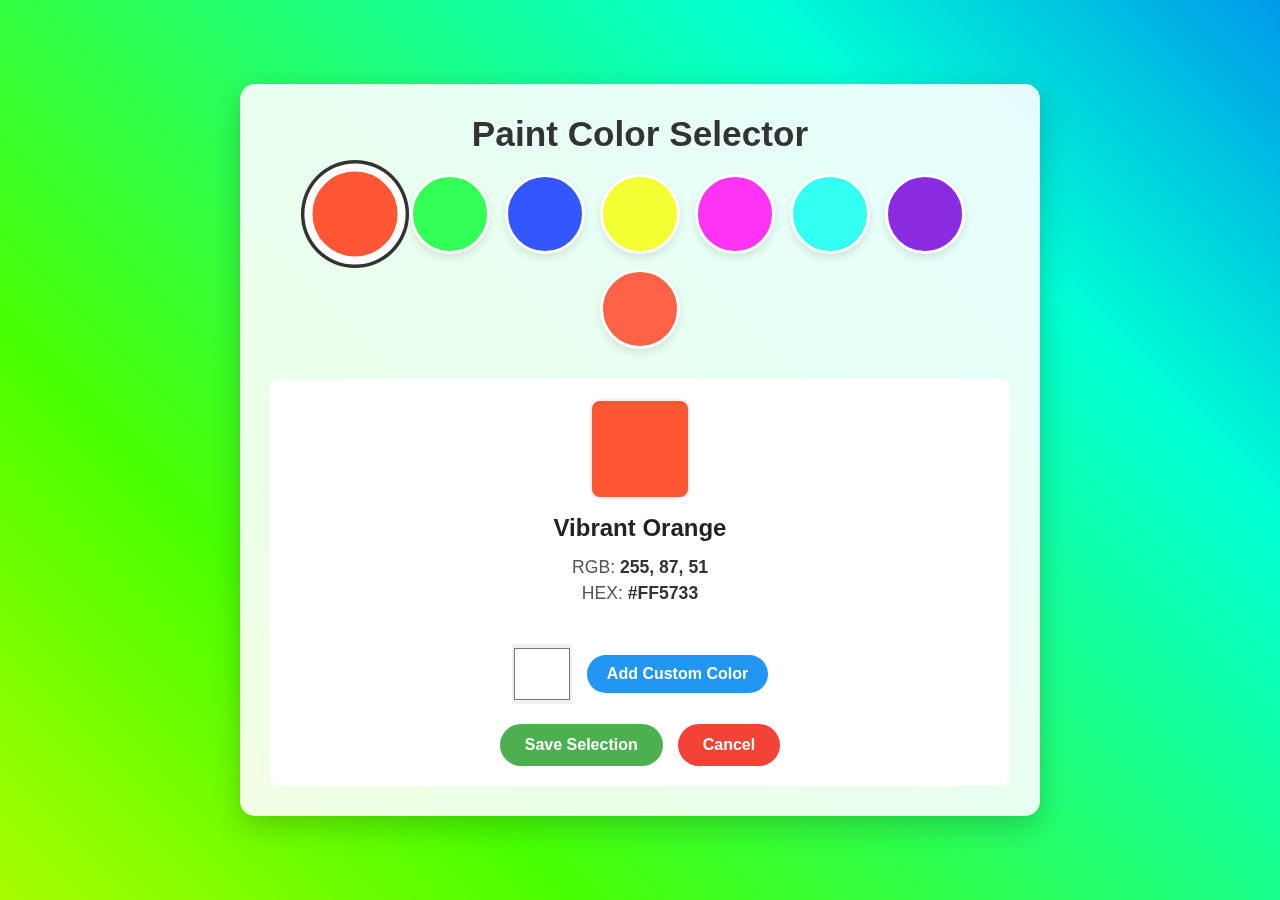
<file: color.html>
<!DOCTYPE html>
<html lang="en">
<head>
    <meta charset="UTF-8">
    <meta name="viewport" content="width=device-width, initial-scale=1.0">
    <title>Paint Color Selector</title>
    <style>
        * {
            margin: 0;
            padding: 0;
            box-sizing: border-box;
            font-family: 'Arial', sans-serif;
        }

        body {
            min-height: 100vh;
            background: linear-gradient(45deg, #ff0000, #ff7300, #fffb00, #48ff00, #00ffd5, #002bff, #7a00ff, #ff00c8, #ff0000);
            background-size: 400% 400%;
            animation: gradientBG 15s ease infinite;
            display: flex;
            justify-content: center;
            align-items: center;
            padding: 20px;
        }

        @keyframes gradientBG {
            0% {
                background-position: 0% 50%;
            }
            50% {
                background-position: 100% 50%;
            }
            100% {
                background-position: 0% 50%;
            }
        }

        .container {
            background-color: rgba(255, 255, 255, 0.9);
            border-radius: 15px;
            box-shadow: 0 10px 30px rgba(0, 0, 0, 0.2);
            padding: 30px;
            width: 100%;
            max-width: 800px;
            backdrop-filter: blur(5px);
        }

        h1 {
            text-align: center;
            color: #333;
            margin-bottom: 20px;
            font-size: 2.2rem;
        }

        .color-picker {
            display: flex;
            flex-wrap: wrap;
            gap: 15px;
            justify-content: center;
            margin-bottom: 30px;
        }

        .color-option {
            width: 80px;
            height: 80px;
            border-radius: 50%;
            cursor: pointer;
            transition: transform 0.3s, box-shadow 0.3s;
            border: 3px solid white;
            box-shadow: 0 4px 8px rgba(0, 0, 0, 0.1);
        }

        .color-option:hover {
            transform: scale(1.1);
            box-shadow: 0 6px 12px rgba(0, 0, 0, 0.2);
        }

        .color-option.selected {
            transform: scale(1.15);
            box-shadow: 0 0 0 4px white, 0 0 0 7px #333;
        }

        .color-details {
            background-color: white;
            border-radius: 10px;
            padding: 20px;
            margin-top: 20px;
            display: flex;
            flex-direction: column;
            align-items: center;
        }

        .selected-color-display {
            width: 100px;
            height: 100px;
            border-radius: 10px;
            margin-bottom: 15px;
            border: 2px solid #eee;
        }

        .color-values {
            text-align: center;
            margin-bottom: 15px;
        }

        .color-values p {
            margin: 5px 0;
            font-size: 1.1rem;
            color: #555;
        }

        .color-values span {
            font-weight: bold;
            color: #333;
        }

        .color-name {
            font-size: 1.5rem;
            font-weight: bold;
            margin-bottom: 10px;
            color: #222;
        }

        .action-buttons {
            display: flex;
            gap: 15px;
            justify-content: center;
            margin-top: 20px;
        }

        button {
            padding: 12px 25px;
            border: none;
            border-radius: 50px;
            font-size: 1rem;
            font-weight: bold;
            cursor: pointer;
            transition: all 0.3s;
        }

        .save-btn {
            background-color: #4CAF50;
            color: white;
        }

        .save-btn:hover {
            background-color: #3e8e41;
            transform: translateY(-2px);
        }

        .cancel-btn {
            background-color: #f44336;
            color: white;
        }

        .cancel-btn:hover {
            background-color: #d32f2f;
            transform: translateY(-2px);
        }

        .custom-color {
            display: flex;
            align-items: center;
            margin-top: 20px;
            gap: 15px;
        }

        input[type="color"] {
            width: 60px;
            height: 60px;
            border: none;
            cursor:pointer;
        }

        .custom-color button {
            padding: 10px 20px;
            background-color: #2196F3;
            color: white;
        }

        .custom-color button:hover {
            background-color: #0b7dda;
        }
    </style>
</head>
<body>
    <div class="container">
        <h1>Paint Color Selector</h1>
        
        <div class="color-picker">
            <div class="color-option" style="background-color: #FF5733;" data-name="Vibrant Orange" data-rgb="255, 87, 51" data-hex="#FF5733"></div>
            <div class="color-option" style="background-color: #33FF57;" data-name="Electric Green" data-rgb="51, 255, 87" data-hex="#33FF57"></div>
            <div class="color-option" style="background-color: #3357FF;" data-name "Bright Blue" data-rgb="51, 87, 255" data-hex="#3357FF"></div>
            <div class="color-option" style="background-color: #F3FF33;" data-name="Lemon Yellow" data-rgb="243, 255, 51" data-hex="#F3FF33"></div>
            <div class="color-option" style="background-color: #FF33F3;" data-name="Pink Flash" data-rgb="255, 51, 243" data-hex="#FF33F3"></div>
            <div class="color-option" style="background-color: #33FFF3;" data-name="Aqua Sky" data-rgb="51, 255, 243" data-hex="#33FFF3"></div>
            <div class="color-option" style="background-color: #8A2BE2;" data-name="Royal Purple" data-rgb="138, 43, 226" data-hex="#8A2BE2"></div>
            <div class="color-option" style="background-color: #FF6347;" data-name="Tomato Red" data-rgb="255, 99, 71" data-hex="#FF6347"></div>
        </div>
        
        <div class="color-details">
            <div class="selected-color-display" id="selectedColorDisplay" style="background-color: #ffffff;"></div>
            <div class="color-name" id="colorName">Select a color</div>
            <div class="color-values">
                <p>RGB: <span id="rgbValue">-</span></p>
                <p>HEX: <span id="hexValue">-</span></p>
            </div>
            
            <div class="custom-color">
                <input type="color" id="customColorPicker" value="#ffffff">
                <button id="addCustomColor">Add Custom Color</button>
            </div>
            
            <div class="action-buttons">
                <button class="save-btn">Save Selection</button>
                <a href="index.html"><button class="cancel-btn">Cancel</button></a>
            </div>
        </div>
    </div>

    <script>
        document.addEventListener('DOMContentLoaded', function() {
            const colorOptions = document.querySelectorAll('.color-option');
            const selectedColorDisplay = document.getElementById('selectedColorDisplay');
            const colorName = document.getElementById('colorName');
            const rgbValue = document.getElementById('rgbValue');
            const hexValue = document.getElementById('hexValue');
            const customColorPicker = document.getElementById('customColorPicker');
            const addCustomColorBtn = document.getElementById('addCustomColor');
            
            // Select color option
            colorOptions.forEach(option => {
                option.addEventListener('click', function() {
                    // Remove selected class from all options
                    colorOptions.forEach(opt => opt.classList.remove('selected'));
                    
                    // Add selected class to clicked option
                    this.classList.add('selected');
                    
                    // Update display
                    const bgColor = this.style.backgroundColor;
                    selectedColorDisplay.style.backgroundColor = bgColor;
                    colorName.textContent = this.dataset.name;
                    rgbValue.textContent = this.dataset.rgb;
                    hexValue.textContent = this.dataset.hex;
                });
            });
            
            // Add custom color
            addCustomColorBtn.addEventListener('click', function() {
                const customColor = customColorPicker.value;
                
                // Create a temporary element to get RGB values
                const tempDiv = document.createElement('div');
                tempDiv.style.color = customColor;
                document.body.appendChild(tempDiv);
                const rgb = getComputedStyle(tempDiv).color;
                document.body.removeChild(tempDiv);
                
                // Add new color option
                const newColorOption = document.createElement('div');
                newColorOption.className = 'color-option';
                newColorOption.style.backgroundColor = customColor;
                newColorOption.dataset.name = 'Custom Color';
                newColorOption.dataset.rgb = rgb.replace('rgb(', '').replace(')', '');
                newColorOption.dataset.hex = customColor;
                
                // Add click event to new option
                newColorOption.addEventListener('click', function() {
                    colorOptions.forEach(opt => opt.classList.remove('selected'));
                    this.classList.add('selected');
                    selectedColorDisplay.style.backgroundColor = customColor;
                    colorName.textContent = 'Custom Color';
                    rgbValue.textContent = newColorOption.dataset.rgb;
                    hexValue.textContent = customColor;
                });
                
                // Add to color picker
                document.querySelector('.color-picker').appendChild(newColorOption);
                
                // Select the new color
                newColorOption.click();
            });
            
            // Initialize with first color selected
            if (colorOptions.length > 0) {
                colorOptions[0].click();
            }
        });
    </script>
</body>
</html>
</file>
